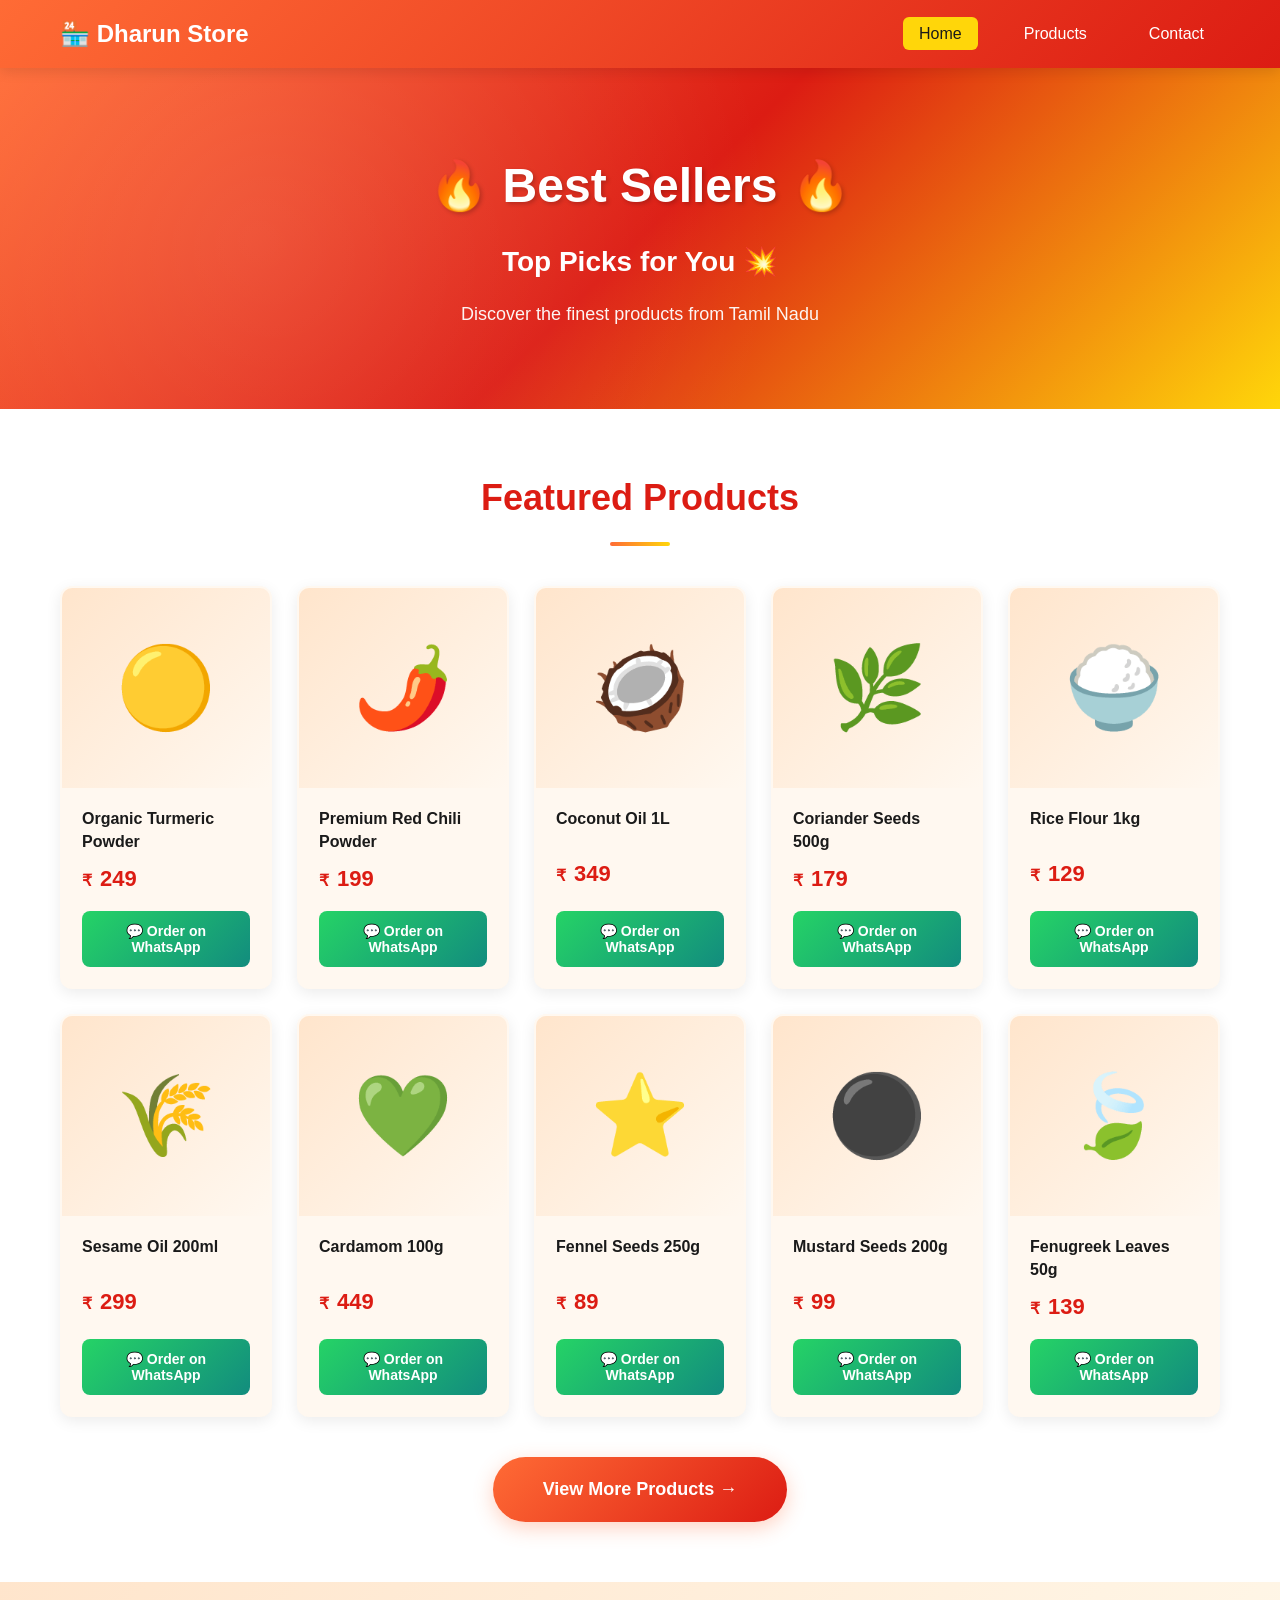
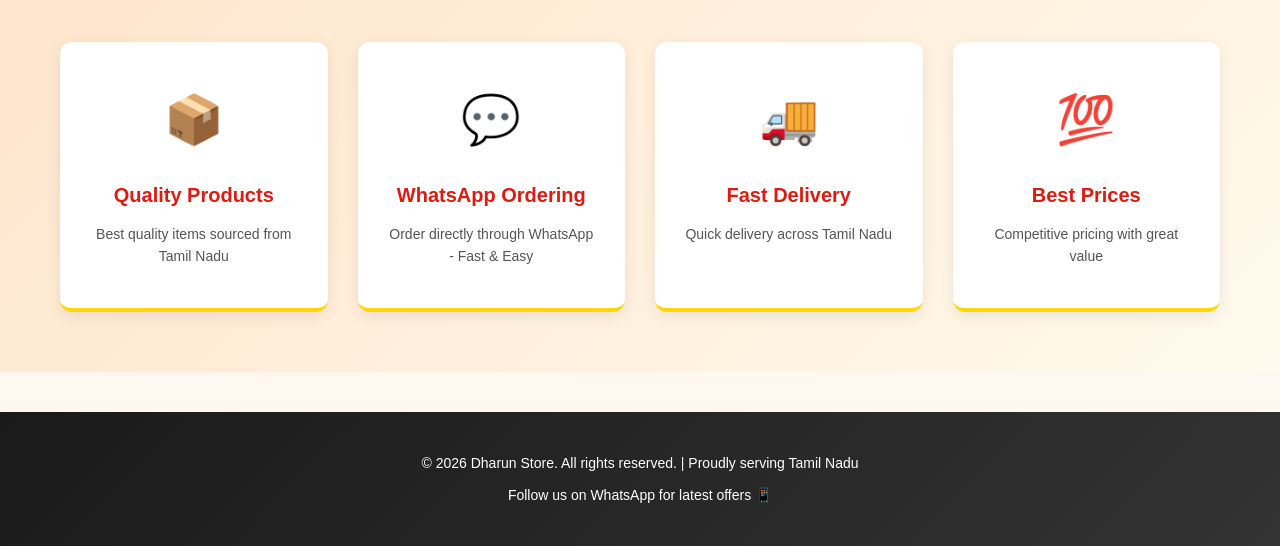
<file: index.html>
<!doctype html>
<html lang="en">
  <head>
    <meta charset="UTF-8" />
    <meta name="viewport" content="width=device-width, initial-scale=1.0" />
    <title>Dharun Store - Premium Products | Tamil Nadu</title>
    <link rel="stylesheet" href="styles.css" />
  </head>
  <body>
    <!-- Navigation Bar -->
    <nav class="navbar">
      <div class="nav-container">
        <div class="logo">🏪 Dharun Store</div>
        <ul class="nav-links">
          <li><a href="index.html" class="active">Home</a></li>
          <li><a href="products.html">Products</a></li>
          <li><a href="contact.html">Contact</a></li>
        </ul>
      </div>
    </nav>

    <!-- Hero Banner -->
    <div class="hero-banner">
      <div class="hero-content">
        <h1 class="hero-title">🔥 Best Sellers 🔥</h1>
        <p class="hero-subtitle">Top Picks for You 💥</p>
        <p class="hero-desc">Discover the finest products from Tamil Nadu</p>
      </div>
    </div>

    <!-- Featured Products Section -->
    <section class="featured-section">
      <div class="container">
        <h2 class="section-title">Featured Products</h2>
        <div class="products-grid" id="featuredProducts">
          <!-- Products will be loaded here by JavaScript -->
        </div>
        <div class="cta-container">
          <a href="products.html" class="cta-button">View More Products →</a>
        </div>
      </div>
    </section>

    <!-- Features Section -->
    <section class="features-section">
      <div class="container">
        <div class="features-grid">
          <div class="feature-card">
            <div class="feature-icon">📦</div>
            <h3>Quality Products</h3>
            <p>Best quality items sourced from Tamil Nadu</p>
          </div>
          <div class="feature-card">
            <div class="feature-icon">💬</div>
            <h3>WhatsApp Ordering</h3>
            <p>Order directly through WhatsApp - Fast & Easy</p>
          </div>
          <div class="feature-card">
            <div class="feature-icon">🚚</div>
            <h3>Fast Delivery</h3>
            <p>Quick delivery across Tamil Nadu</p>
          </div>
          <div class="feature-card">
            <div class="feature-icon">💯</div>
            <h3>Best Prices</h3>
            <p>Competitive pricing with great value</p>
          </div>
        </div>
      </div>
    </section>

    <!-- Footer -->
    <footer class="footer">
      <div class="container">
        <p>
          &copy; 2026 Dharun Store. All rights reserved. | Proudly serving Tamil
          Nadu
        </p>
        <p>Follow us on WhatsApp for latest offers 📱</p>
      </div>
    </footer>

    <script src="script.js"></script>
  </body>
</html>
</file>
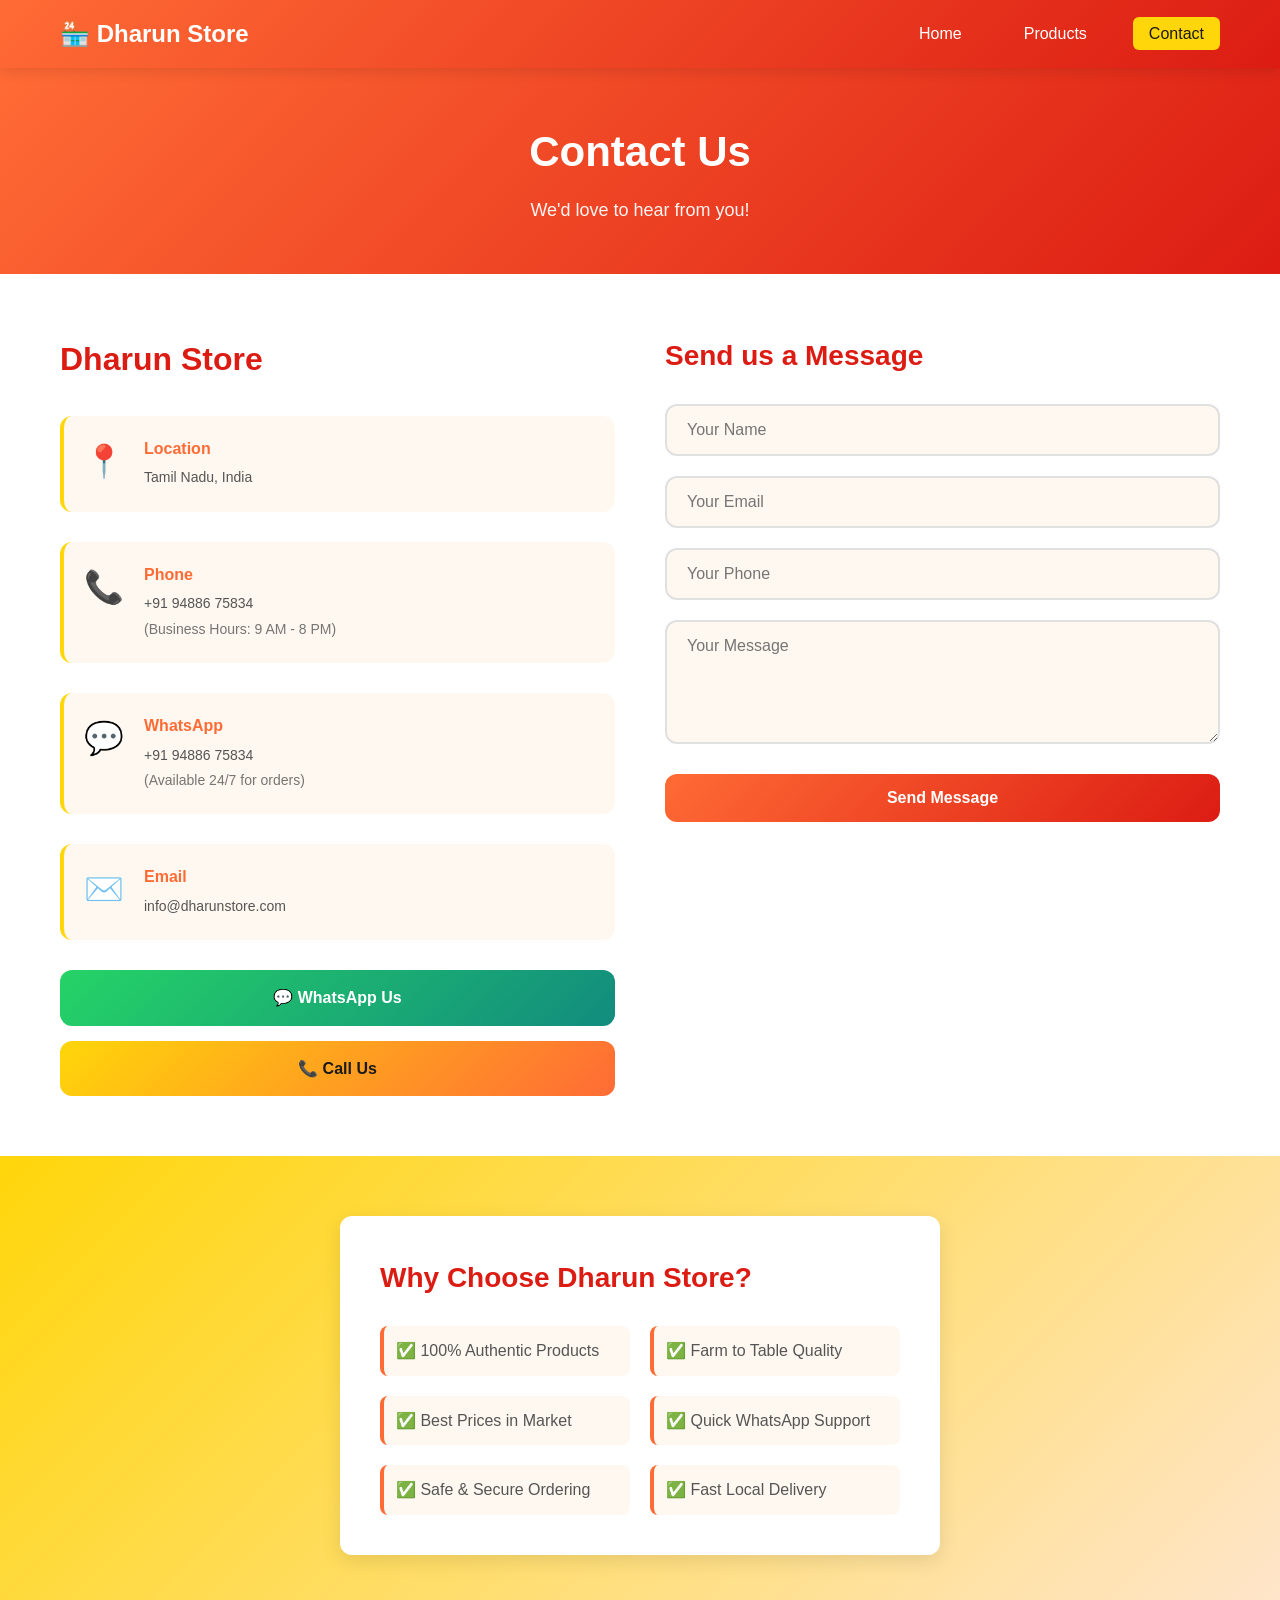
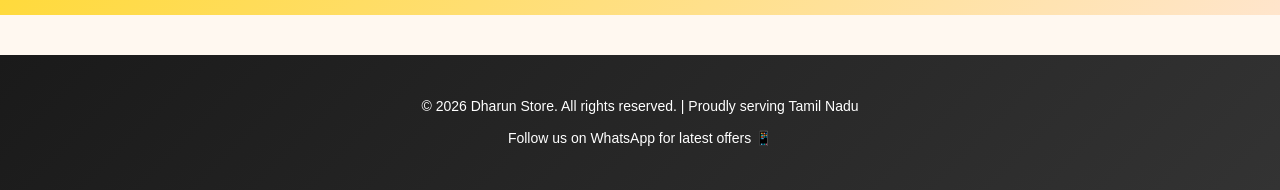
<file: contact.html>
<!doctype html>
<html lang="en">
  <head>
    <meta charset="UTF-8" />
    <meta name="viewport" content="width=device-width, initial-scale=1.0" />
    <title>Contact Us - Dharun Store</title>
    <link rel="stylesheet" href="styles.css" />
  </head>
  <body>
    <!-- Navigation Bar -->
    <nav class="navbar">
      <div class="nav-container">
        <div class="logo">🏪 Dharun Store</div>
        <ul class="nav-links">
          <li><a href="index.html">Home</a></li>
          <li><a href="products.html">Products</a></li>
          <li><a href="contact.html" class="active">Contact</a></li>
        </ul>
      </div>
    </nav>

    <!-- Page Header -->
    <div class="page-header">
      <h1>Contact Us</h1>
      <p>We'd love to hear from you!</p>
    </div>

    <!-- Contact Section -->
    <section class="contact-section">
      <div class="container">
        <div class="contact-grid">
          <!-- Contact Info -->
          <div class="contact-info">
            <h2>Dharun Store</h2>

            <div class="info-item">
              <span class="info-icon">📍</span>
              <div>
                <h3>Location</h3>
                <p>Tamil Nadu, India</p>
              </div>
            </div>

            <div class="info-item">
              <span class="info-icon">📞</span>
              <div>
                <h3>Phone</h3>
                <p>+91 94886 75834</p>
                <p class="small-text">(Business Hours: 9 AM - 8 PM)</p>
              </div>
            </div>

            <div class="info-item">
              <span class="info-icon">💬</span>
              <div>
                <h3>WhatsApp</h3>
                <p>+91 94886 75834</p>
                <p class="small-text">(Available 24/7 for orders)</p>
              </div>
            </div>

            <div class="info-item">
              <span class="info-icon">✉️</span>
              <div>
                <h3>Email</h3>
                <p>info@dharunstore.com</p>
              </div>
            </div>

            <div class="cta-buttons">
              <a
                href="https://wa.me/919488675834?text=Hello%20Dharun%20Store%2C%20I%20would%20like%20to%20know%20more%20about%20your%20products"
                target="_blank"
                class="whatsapp-button"
              >
                💬 WhatsApp Us
              </a>
              <a href="tel:+919488675834" class="phone-button"> 📞 Call Us </a>
            </div>
          </div>

          <!-- Contact Form -->
          <div class="contact-form-wrapper">
            <h2>Send us a Message</h2>
            <form class="contact-form" id="contactForm">
              <div class="form-group">
                <input
                  type="text"
                  placeholder="Your Name"
                  required
                  class="form-input"
                />
              </div>
              <div class="form-group">
                <input
                  type="email"
                  placeholder="Your Email"
                  required
                  class="form-input"
                />
              </div>
              <div class="form-group">
                <input
                  type="tel"
                  placeholder="Your Phone"
                  required
                  class="form-input"
                />
              </div>
              <div class="form-group">
                <textarea
                  placeholder="Your Message"
                  rows="5"
                  required
                  class="form-input"
                ></textarea>
              </div>
              <button type="submit" class="submit-button">Send Message</button>
            </form>
          </div>
        </div>
      </div>
    </section>

    <!-- Map/Info Section -->
    <section class="info-section">
      <div class="container">
        <div class="info-box">
          <h3>Why Choose Dharun Store?</h3>
          <ul class="info-list">
            <li>✅ 100% Authentic Products</li>
            <li>✅ Farm to Table Quality</li>
            <li>✅ Best Prices in Market</li>
            <li>✅ Quick WhatsApp Support</li>
            <li>✅ Safe & Secure Ordering</li>
            <li>✅ Fast Local Delivery</li>
          </ul>
        </div>
      </div>
    </section>

    <!-- Footer -->
    <footer class="footer">
      <div class="container">
        <p>
          &copy; 2026 Dharun Store. All rights reserved. | Proudly serving Tamil
          Nadu
        </p>
        <p>Follow us on WhatsApp for latest offers 📱</p>
      </div>
    </footer>

    <script src="script.js"></script>
    <script>
      // Handle contact form submission
      document
        .getElementById("contactForm")
        .addEventListener("submit", function (e) {
          e.preventDefault();
          alert("Thank you for your message! We will contact you soon.");
          this.reset();
        });
    </script>
  </body>
</html>
</file>
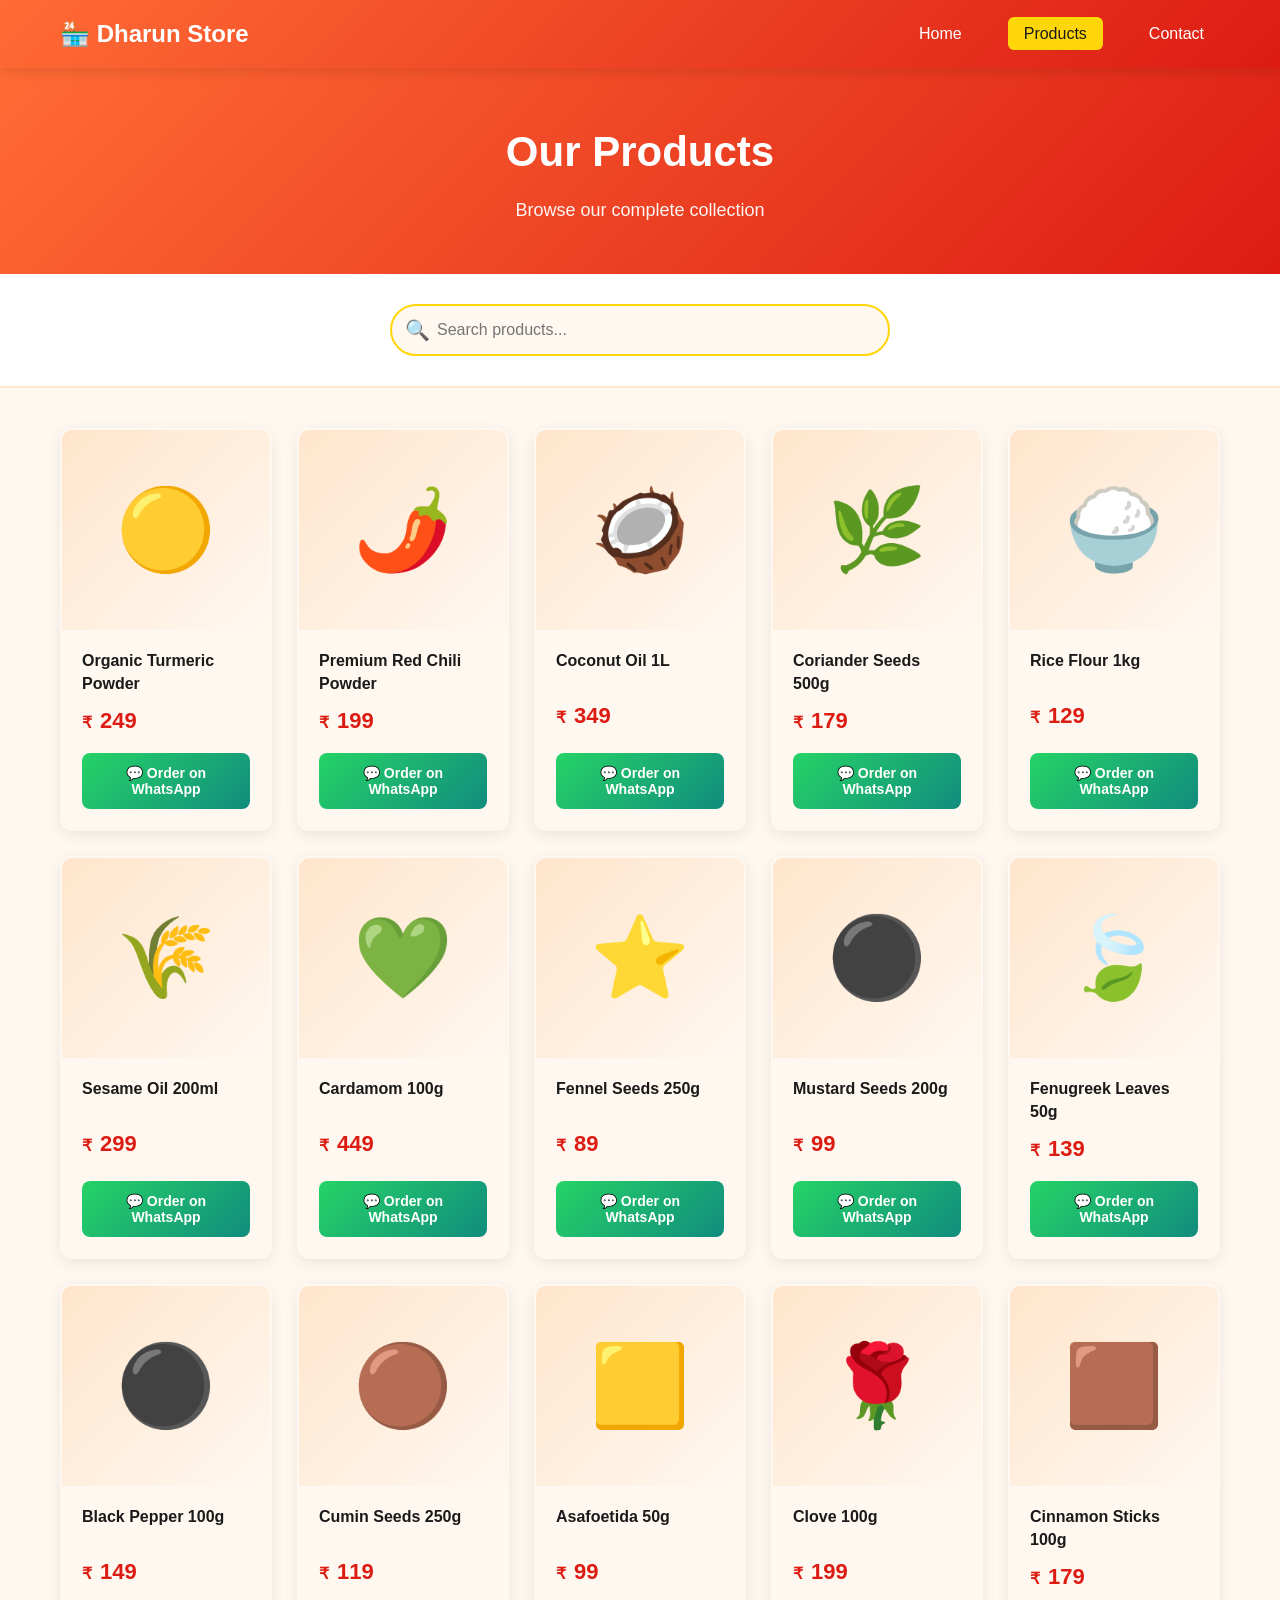
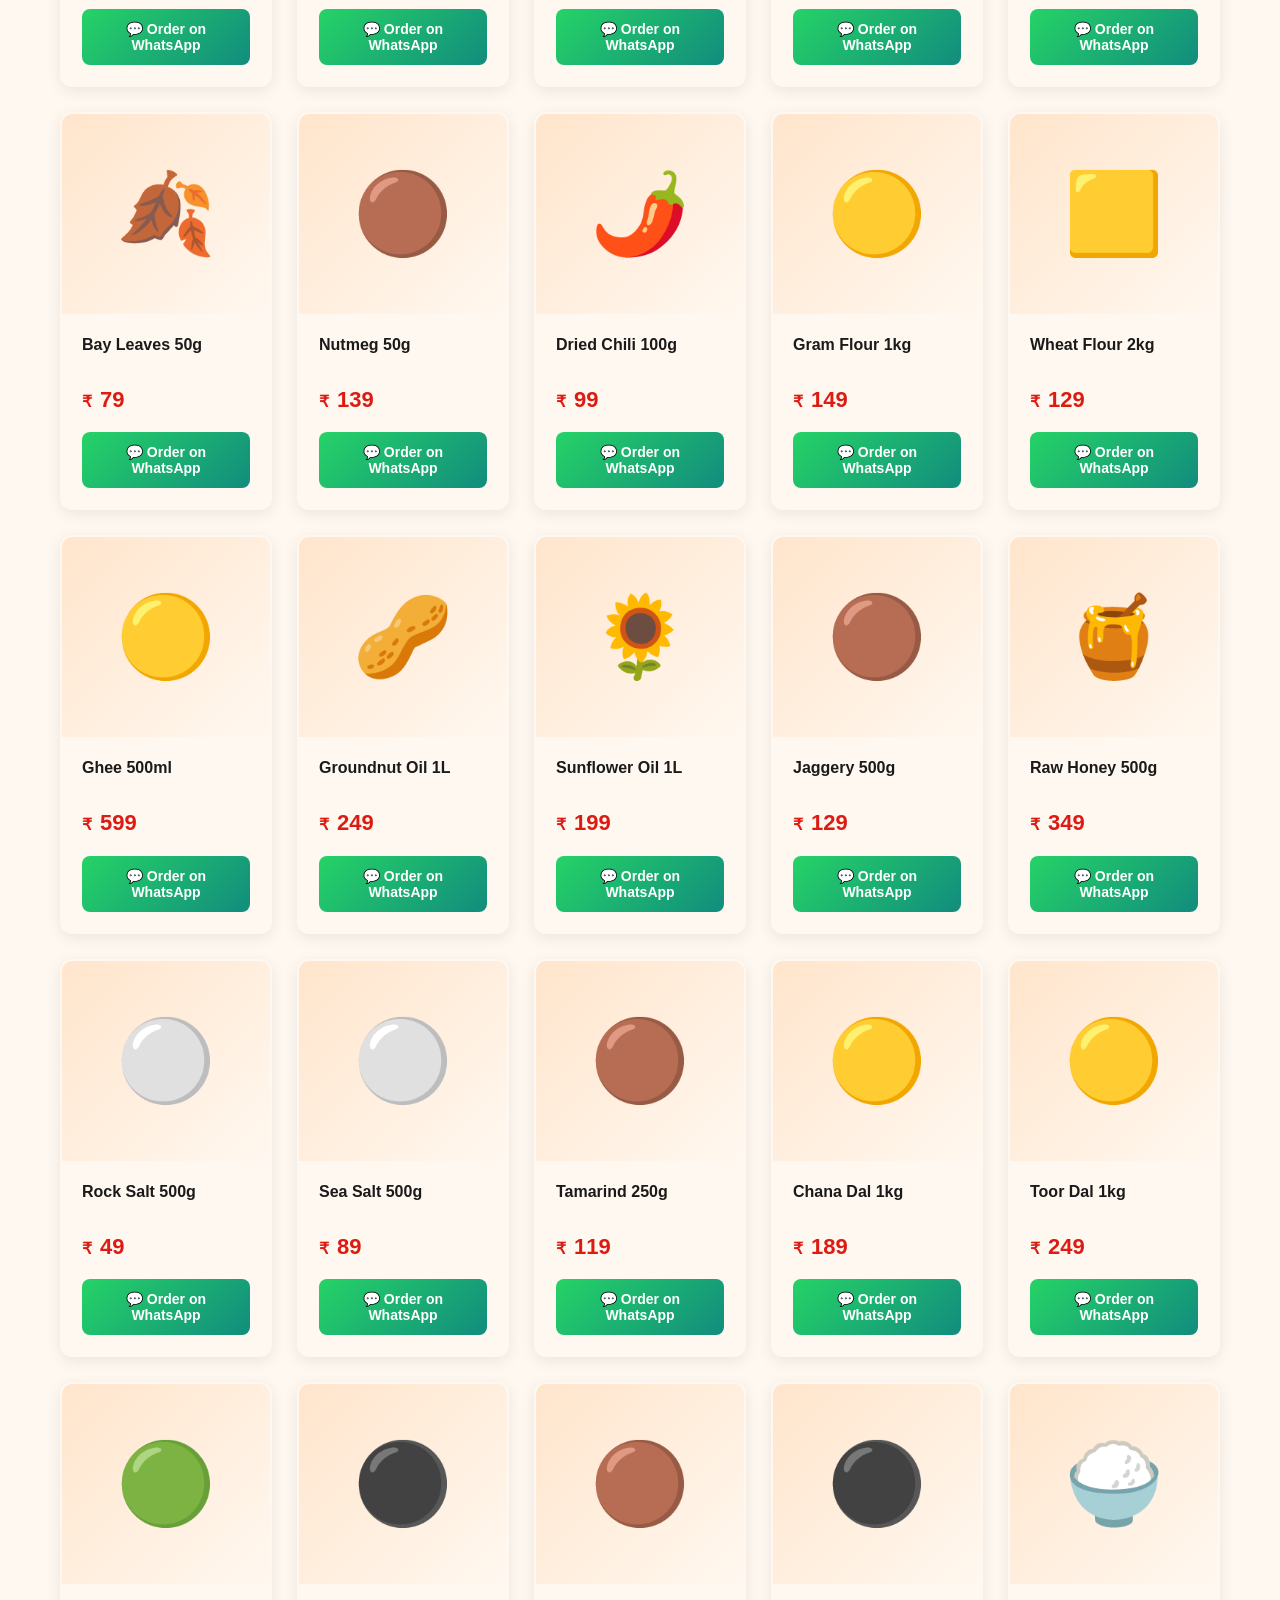
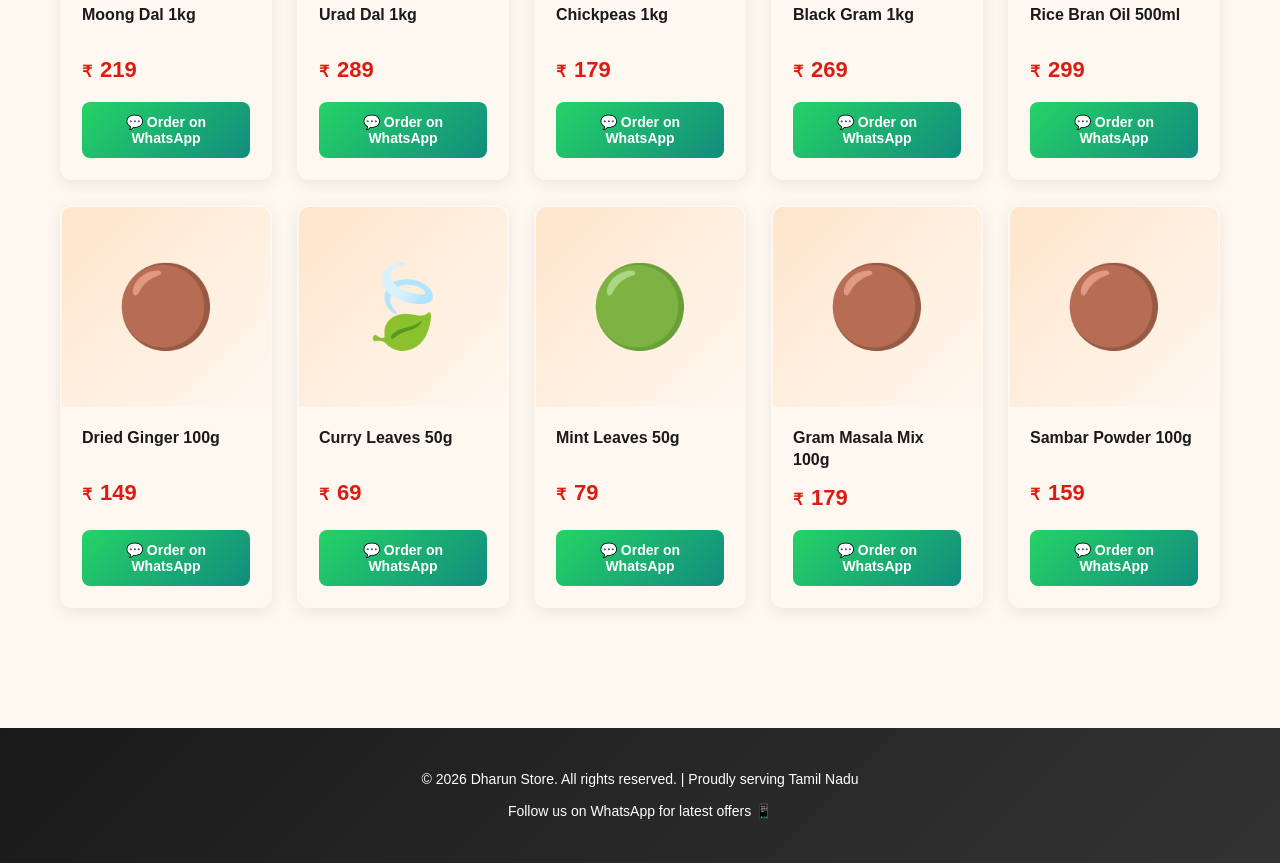
<file: products.html>
<!doctype html>
<html lang="en">
  <head>
    <meta charset="UTF-8" />
    <meta name="viewport" content="width=device-width, initial-scale=1.0" />
    <title>All Products - Dharun Store | Shop Now</title>
    <link rel="stylesheet" href="styles.css" />
  </head>
  <body>
    <!-- Navigation Bar -->
    <nav class="navbar">
      <div class="nav-container">
        <div class="logo">🏪 Dharun Store</div>
        <ul class="nav-links">
          <li><a href="index.html">Home</a></li>
          <li><a href="products.html" class="active">Products</a></li>
          <li><a href="contact.html">Contact</a></li>
        </ul>
      </div>
    </nav>

    <!-- Page Header -->
    <div class="page-header">
      <h1>Our Products</h1>
      <p>Browse our complete collection</p>
    </div>

    <!-- Filter/Search Section -->
    <section class="filter-section">
      <div class="container">
        <div class="search-box">
          <input
            type="text"
            id="searchInput"
            placeholder="Search products..."
            class="search-input"
          />
          <span class="search-icon">🔍</span>
        </div>
      </div>
    </section>

    <!-- Products Section -->
    <section class="products-section">
      <div class="container">
        <div class="products-grid" id="allProducts">
          <!-- Products will be loaded here by JavaScript -->
        </div>
      </div>
    </section>

    <!-- Footer -->
    <footer class="footer">
      <div class="container">
        <p>
          &copy; 2026 Dharun Store. All rights reserved. | Proudly serving Tamil
          Nadu
        </p>
        <p>Follow us on WhatsApp for latest offers 📱</p>
      </div>
    </footer>

    <script src="script.js"></script>
    <script>
      // Load all products when page loads
      document.addEventListener("DOMContentLoaded", function () {
        displayAllProducts();
        setupSearch();
      });
    </script>
  </body>
</html>
</file>
<file: styles.css>
/* ============================================
   DHARUN STORE - CSS Stylesheet
   Modern E-commerce Website for Tamil Nadu
   ============================================ */

/* ================== ROOT VARIABLES ================== */
:root {
    --primary-color: #FF6B35;
    --secondary-color: #FFD60A;
    --accent-color: #DC1C13;
    --light-bg: #FFF8F0;
    --dark-text: #1A1A1A;
    --text-light: #555555;
    --white: #FFFFFF;
    --border-radius: 12px;
    --transition: all 0.3s ease;
}

/* ================== RESET & BASE STYLES ================== */
* {
    margin: 0;
    padding: 0;
    box-sizing: border-box;
}

html {
    scroll-behavior: smooth;
}

body {
    font-family: 'Segoe UI', Tahoma, Geneva, Verdana, sans-serif;
    line-height: 1.6;
    color: var(--dark-text);
    background-color: var(--light-bg);
}

/* ================== CONTAINER ================== */
.container {
    max-width: 1200px;
    margin: 0 auto;
    padding: 0 20px;
}

/* ================== NAVIGATION BAR ================== */
.navbar {
    background: linear-gradient(135deg, var(--primary-color) 0%, var(--accent-color) 100%);
    padding: 15px 0;
    position: sticky;
    top: 0;
    z-index: 100;
    box-shadow: 0 4px 12px rgba(0, 0, 0, 0.1);
}

.nav-container {
    max-width: 1200px;
    margin: 0 auto;
    padding: 0 20px;
    display: flex;
    justify-content: space-between;
    align-items: center;
}

.logo {
    font-size: 24px;
    font-weight: bold;
    color: var(--white);
    display: flex;
    align-items: center;
    gap: 8px;
}

.nav-links {
    display: flex;
    list-style: none;
    gap: 30px;
    flex-direction: row;
}

.nav-links a {
    color: var(--white);
    text-decoration: none;
    font-weight: 500;
    padding: 8px 16px;
    border-radius: 6px;
    transition: var(--transition);
}

.nav-links a:hover,
.nav-links a.active {
    background-color: var(--secondary-color);
    color: var(--dark-text);
}

/* ================== HERO BANNER ================== */
.hero-banner {
    background: linear-gradient(135deg, #FF6B35 0%, #DC1C13 50%, #FFD60A 100%);
    color: var(--white);
    padding: 80px 20px;
    text-align: center;
    position: relative;
    overflow: hidden;
}

.hero-banner::before {
    content: '';
    position: absolute;
    top: 0;
    left: 0;
    right: 0;
    bottom: 0;
    background: radial-gradient(circle at 20% 50%, rgba(255, 255, 255, 0.1) 0%, transparent 50%);
    pointer-events: none;
}

.hero-content {
    position: relative;
    z-index: 2;
    animation: fadeInDown 0.8s ease-out;
}

.hero-title {
    font-size: 48px;
    font-weight: 900;
    margin-bottom: 15px;
    text-shadow: 2px 2px 4px rgba(0, 0, 0, 0.2);
}

.hero-subtitle {
    font-size: 28px;
    font-weight: 700;
    margin-bottom: 10px;
    animation: pulse 2s infinite;
}

.hero-desc {
    font-size: 18px;
    opacity: 0.95;
    margin-top: 15px;
}

/* ================== FEATURED PRODUCTS SECTION ================== */
.featured-section {
    padding: 60px 20px;
    background-color: var(--white);
}

.section-title {
    font-size: 36px;
    font-weight: 900;
    color: var(--accent-color);
    margin-bottom: 40px;
    text-align: center;
    position: relative;
    padding-bottom: 20px;
}

.section-title::after {
    content: '';
    position: absolute;
    bottom: 0;
    left: 50%;
    transform: translateX(-50%);
    width: 60px;
    height: 4px;
    background: linear-gradient(90deg, var(--primary-color), var(--secondary-color));
    border-radius: 2px;
}

.products-grid {
    display: grid;
    grid-template-columns: repeat(auto-fill, minmax(200px, 1fr));
    gap: 25px;
    margin-bottom: 40px;
}

/* ================== PRODUCT CARD ================== */
.product-card {
    background: var(--light-bg);
    border-radius: var(--border-radius);
    overflow: hidden;
    transition: var(--transition);
    box-shadow: 0 4px 15px rgba(0, 0, 0, 0.08);
    border: 2px solid transparent;
    display: flex;
    flex-direction: column;
}

.product-card:hover {
    transform: translateY(-8px);
    box-shadow: 0 12px 25px rgba(0, 0, 0, 0.15);
    border-color: var(--primary-color);
}

.product-image {
    width: 100%;
    height: 200px;
    background: linear-gradient(135deg, #FFE5CC 0%, #FFF8F0 100%);
    display: flex;
    align-items: center;
    justify-content: center;
    font-size: 80px;
    overflow: hidden;
    position: relative;
}

.product-image img {
    width: 100%;
    height: 100%;
    object-fit: cover;
}

.product-info {
    padding: 20px;
    flex-grow: 1;
    display: flex;
    flex-direction: column;
}

.product-name {
    font-size: 16px;
    font-weight: 700;
    color: var(--dark-text);
    margin-bottom: 8px;
    line-height: 1.4;
    min-height: 40px;
}

.product-price {
    font-size: 22px;
    font-weight: 900;
    color: var(--accent-color);
    margin-bottom: 15px;
    display: flex;
    align-items: baseline;
    gap: 8px;
}

.product-price .currency {
    font-size: 16px;
}

.whatsapp-order-btn {
    background: linear-gradient(135deg, #25D366 0%, #128C7E 100%);
    color: var(--white);
    border: none;
    padding: 12px 20px;
    border-radius: 8px;
    font-weight: 700;
    cursor: pointer;
    transition: var(--transition);
    font-size: 14px;
    margin-top: auto;
    display: flex;
    align-items: center;
    justify-content: center;
    gap: 8px;
}

.whatsapp-order-btn:hover {
    transform: scale(1.05);
    box-shadow: 0 8px 16px rgba(37, 211, 102, 0.3);
}

.whatsapp-order-btn:active {
    transform: scale(0.95);
}

/* ================== CTA BUTTON ================== */
.cta-container {
    text-align: center;
    margin-top: 40px;
}

.cta-button {
    display: inline-block;
    background: linear-gradient(135deg, var(--primary-color) 0%, var(--accent-color) 100%);
    color: var(--white);
    padding: 18px 50px;
    border-radius: 50px;
    text-decoration: none;
    font-weight: 700;
    font-size: 18px;
    transition: var(--transition);
    box-shadow: 0 6px 20px rgba(255, 107, 53, 0.3);
}

.cta-button:hover {
    transform: translateY(-3px);
    box-shadow: 0 10px 30px rgba(255, 107, 53, 0.4);
}

/* ================== FEATURES SECTION ================== */
.features-section {
    background: linear-gradient(135deg, #FFE5CC 0%, #FFFAED 100%);
    padding: 60px 20px;
}

.features-grid {
    display: grid;
    grid-template-columns: repeat(auto-fit, minmax(250px, 1fr));
    gap: 30px;
}

.feature-card {
    background: var(--white);
    padding: 40px 30px;
    border-radius: var(--border-radius);
    text-align: center;
    transition: var(--transition);
    box-shadow: 0 4px 15px rgba(0, 0, 0, 0.08);
    border-bottom: 4px solid var(--secondary-color);
}

.feature-card:hover {
    transform: translateY(-8px);
    box-shadow: 0 12px 25px rgba(0, 0, 0, 0.15);
    border-bottom-color: var(--accent-color);
}

.feature-icon {
    font-size: 48px;
    margin-bottom: 20px;
    display: inline-block;
    animation: bounce 2s infinite;
}

.feature-card h3 {
    font-size: 20px;
    color: var(--accent-color);
    margin-bottom: 12px;
}

.feature-card p {
    color: var(--text-light);
    font-size: 14px;
}

/* ================== PAGE HEADER ================== */
.page-header {
    background: linear-gradient(135deg, var(--primary-color) 0%, var(--accent-color) 100%);
    color: var(--white);
    padding: 50px 20px;
    text-align: center;
}

.page-header h1 {
    font-size: 42px;
    font-weight: 900;
    margin-bottom: 10px;
}

.page-header p {
    font-size: 18px;
    opacity: 0.95;
}

/* ================== FILTER SECTION ================== */
.filter-section {
    background: var(--white);
    padding: 30px 20px;
    border-bottom: 2px solid #FFE5CC;
}

.search-box {
    position: relative;
    max-width: 500px;
    margin: 0 auto;
}

.search-input {
    width: 100%;
    padding: 15px 20px 15px 45px;
    border: 2px solid var(--secondary-color);
    border-radius: 30px;
    font-size: 16px;
    transition: var(--transition);
    background: var(--light-bg);
}

.search-input:focus {
    outline: none;
    border-color: var(--primary-color);
    background: var(--white);
    box-shadow: 0 4px 15px rgba(255, 107, 53, 0.2);
}

.search-icon {
    position: absolute;
    left: 15px;
    top: 50%;
    transform: translateY(-50%);
    font-size: 20px;
}

/* ================== PRODUCTS SECTION ================== */
.products-section {
    padding: 40px 20px;
    min-height: 60vh;
}

/* ================== CONTACT SECTION ================== */
.contact-section {
    background-color: var(--white);
    padding: 60px 20px;
}

.contact-grid {
    display: grid;
    grid-template-columns: 1fr 1fr;
    gap: 50px;
    align-items: start;
}

.contact-info h2 {
    font-size: 32px;
    color: var(--accent-color);
    margin-bottom: 30px;
    font-weight: 900;
}

.info-item {
    display: flex;
    gap: 20px;
    margin-bottom: 30px;
    padding: 20px;
    background: var(--light-bg);
    border-radius: var(--border-radius);
    border-left: 4px solid var(--secondary-color);
    transition: var(--transition);
}

.info-item:hover {
    box-shadow: 0 6px 15px rgba(0, 0, 0, 0.08);
    transform: translateX(5px);
}

.info-icon {
    font-size: 32px;
    min-width: 40px;
}

.info-item h3 {
    color: var(--primary-color);
    margin-bottom: 5px;
    font-size: 16px;
}

.info-item p {
    color: var(--text-light);
    font-size: 14px;
    margin: 3px 0;
}

.small-text {
    font-size: 13px;
    opacity: 0.8;
    margin-top: 5px;
}

.cta-buttons {
    display: flex;
    flex-direction: column;
    gap: 15px;
    margin-top: 30px;
}

.whatsapp-button,
.phone-button {
    display: inline-flex;
    align-items: center;
    justify-content: center;
    gap: 10px;
    padding: 15px 30px;
    border-radius: var(--border-radius);
    text-decoration: none;
    font-weight: 700;
    font-size: 16px;
    transition: var(--transition);
    text-align: center;
}

.whatsapp-button {
    background: linear-gradient(135deg, #25D366 0%, #128C7E 100%);
    color: var(--white);
}

.whatsapp-button:hover {
    transform: translateY(-3px);
    box-shadow: 0 8px 20px rgba(37, 211, 102, 0.3);
}

.phone-button {
    background: linear-gradient(135deg, var(--secondary-color) 0%, var(--primary-color) 100%);
    color: var(--dark-text);
}

.phone-button:hover {
    transform: translateY(-3px);
    box-shadow: 0 8px 20px rgba(255, 107, 53, 0.3);
}

/* ================== CONTACT FORM ================== */
.contact-form-wrapper h2 {
    font-size: 28px;
    color: var(--accent-color);
    margin-bottom: 25px;
    font-weight: 900;
}

.contact-form {
    display: flex;
    flex-direction: column;
    gap: 20px;
}

.form-group {
    display: flex;
    flex-direction: column;
}

.form-input {
    padding: 15px 20px;
    border: 2px solid #E0E0E0;
    border-radius: var(--border-radius);
    font-size: 16px;
    font-family: inherit;
    transition: var(--transition);
    background: var(--light-bg);
}

.form-input:focus {
    outline: none;
    border-color: var(--primary-color);
    background: var(--white);
    box-shadow: 0 4px 15px rgba(255, 107, 53, 0.2);
}

.submit-button {
    padding: 15px 40px;
    background: linear-gradient(135deg, var(--primary-color) 0%, var(--accent-color) 100%);
    color: var(--white);
    border: none;
    border-radius: var(--border-radius);
    font-weight: 700;
    font-size: 16px;
    cursor: pointer;
    transition: var(--transition);
    margin-top: 10px;
}

.submit-button:hover {
    transform: translateY(-3px);
    box-shadow: 0 8px 20px rgba(255, 107, 53, 0.3);
}

.submit-button:active {
    transform: translateY(-1px);
}

/* ================== INFO SECTION ================== */
.info-section {
    background: linear-gradient(135deg, var(--secondary-color) 0%, #FFE5CC 100%);
    padding: 60px 20px;
}

.info-box {
    background: var(--white);
    padding: 40px;
    border-radius: var(--border-radius);
    box-shadow: 0 6px 20px rgba(0, 0, 0, 0.1);
    max-width: 600px;
    margin: 0 auto;
}

.info-box h3 {
    font-size: 28px;
    color: var(--accent-color);
    margin-bottom: 25px;
    font-weight: 900;
}

.info-list {
    list-style: none;
    display: grid;
    grid-template-columns: 1fr 1fr;
    gap: 20px;
}

.info-list li {
    color: var(--text-light);
    font-size: 16px;
    font-weight: 500;
    padding: 12px;
    background: var(--light-bg);
    border-radius: 8px;
    border-left: 4px solid var(--primary-color);
    transition: var(--transition);
}

.info-list li:hover {
    background: linear-gradient(135deg, #FFE5CC 0%, #FFF8F0 100%);
    transform: translateX(5px);
}

/* ================== FOOTER ================== */
.footer {
    background: linear-gradient(135deg, var(--dark-text) 0%, #333333 100%);
    color: var(--white);
    text-align: center;
    padding: 30px 20px;
    margin-top: 40px;
}

.footer p {
    margin: 10px 0;
    font-size: 14px;
}

/* ================== ANIMATIONS ================== */
@keyframes fadeInDown {
    from {
        opacity: 0;
        transform: translateY(-30px);
    }
    to {
        opacity: 1;
        transform: translateY(0);
    }
}

@keyframes pulse {
    0%, 100% {
        opacity: 1;
    }
    50% {
        opacity: 0.8;
    }
}

@keyframes bounce {
    0%, 100% {
        transform: translateY(0);
    }
    50% {
        transform: translateY(-10px);
    }
}

/* ================== RESPONSIVE DESIGN ================== */

/* Tablets (768px and below) */
@media (max-width: 768px) {
    .nav-links {
        gap: 15px;
        font-size: 14px;
    }

    .hero-title {
        font-size: 36px;
    }

    .hero-subtitle {
        font-size: 20px;
    }

    .section-title {
        font-size: 28px;
    }

    .products-grid {
        grid-template-columns: repeat(auto-fill, minmax(150px, 1fr));
        gap: 15px;
    }

    .features-grid {
        grid-template-columns: 1fr 1fr;
        gap: 20px;
    }

    .contact-grid {
        grid-template-columns: 1fr;
        gap: 30px;
    }

    .info-list {
        grid-template-columns: 1fr;
    }

    .page-header h1 {
        font-size: 32px;
    }

    .feature-card {
        padding: 25px 20px;
    }

    .info-item {
        padding: 15px;
    }
}

/* Mobile (480px and below) */
@media (max-width: 480px) {
    .navbar {
        padding: 10px 0;
    }

    .nav-container {
        flex-wrap: wrap;
        gap: 10px;
    }

    .logo {
        font-size: 18px;
    }

    .nav-links {
        width: 100%;
        gap: 10px;
        font-size: 12px;
        justify-content: space-around;
    }

    .nav-links a {
        padding: 6px 12px;
    }

    .hero-banner {
        padding: 50px 15px;
    }

    .hero-title {
        font-size: 28px;
    }

    .hero-subtitle {
        font-size: 18px;
    }

    .hero-desc {
        font-size: 14px;
    }

    .featured-section,
    .contact-section,
    .info-section {
        padding: 40px 15px;
    }

    .section-title {
        font-size: 24px;
        margin-bottom: 25px;
    }

    .products-grid {
        grid-template-columns: repeat(2, 1fr);
        gap: 12px;
    }

    .product-card {
        border-radius: 8px;
    }

    .product-image {
        height: 150px;
        font-size: 60px;
    }

    .product-info {
        padding: 15px;
    }

    .product-name {
        font-size: 14px;
        min-height: 35px;
    }

    .product-price {
        font-size: 18px;
    }

    .whatsapp-order-btn {
        padding: 10px 15px;
        font-size: 12px;
    }

    .cta-button {
        padding: 14px 30px;
        font-size: 16px;
    }

    .features-grid {
        grid-template-columns: 1fr;
        gap: 15px;
    }

    .feature-card {
        padding: 20px 15px;
    }

    .feature-icon {
        font-size: 36px;
    }

    .feature-card h3 {
        font-size: 18px;
    }

    .page-header {
        padding: 35px 15px;
    }

    .page-header h1 {
        font-size: 24px;
    }

    .page-header p {
        font-size: 14px;
    }

    .search-input {
        padding: 12px 15px 12px 40px;
        font-size: 14px;
    }

    .contact-info h2,
    .contact-form-wrapper h2 {
        font-size: 22px;
    }

    .info-item {
        margin-bottom: 20px;
        padding: 12px;
    }

    .info-icon {
        font-size: 24px;
        min-width: 30px;
    }

    .info-item h3 {
        font-size: 14px;
    }

    .info-item p {
        font-size: 12px;
    }

    .whatsapp-button,
    .phone-button {
        padding: 12px 20px;
        font-size: 14px;
    }

    .cta-buttons {
        flex-direction: row;
        gap: 10px;
    }

    .whatsapp-button,
    .phone-button {
        flex: 1;
        padding: 12px 15px;
    }

    .form-input {
        padding: 12px 15px;
        font-size: 14px;
    }

    .submit-button {
        padding: 12px 25px;
        font-size: 14px;
    }

    .info-box {
        padding: 25px 20px;
    }

    .info-box h3 {
        font-size: 22px;
        margin-bottom: 18px;
    }

    .info-list {
        grid-template-columns: 1fr;
        gap: 12px;
    }

    .info-list li {
        font-size: 14px;
        padding: 10px;
    }

    .footer p {
        font-size: 12px;
        margin: 8px 0;
    }
}

/* Very Small Phones (Below 360px) */
@media (max-width: 360px) {
    .hero-title {
        font-size: 24px;
    }

    .hero-subtitle {
        font-size: 16px;
    }

    .products-grid {
        grid-template-columns: 1fr;
    }

    .cta-buttons {
        flex-direction: column;
    }

    .whatsapp-button,
    .phone-button {
        width: 100%;
    }
}
</file>
